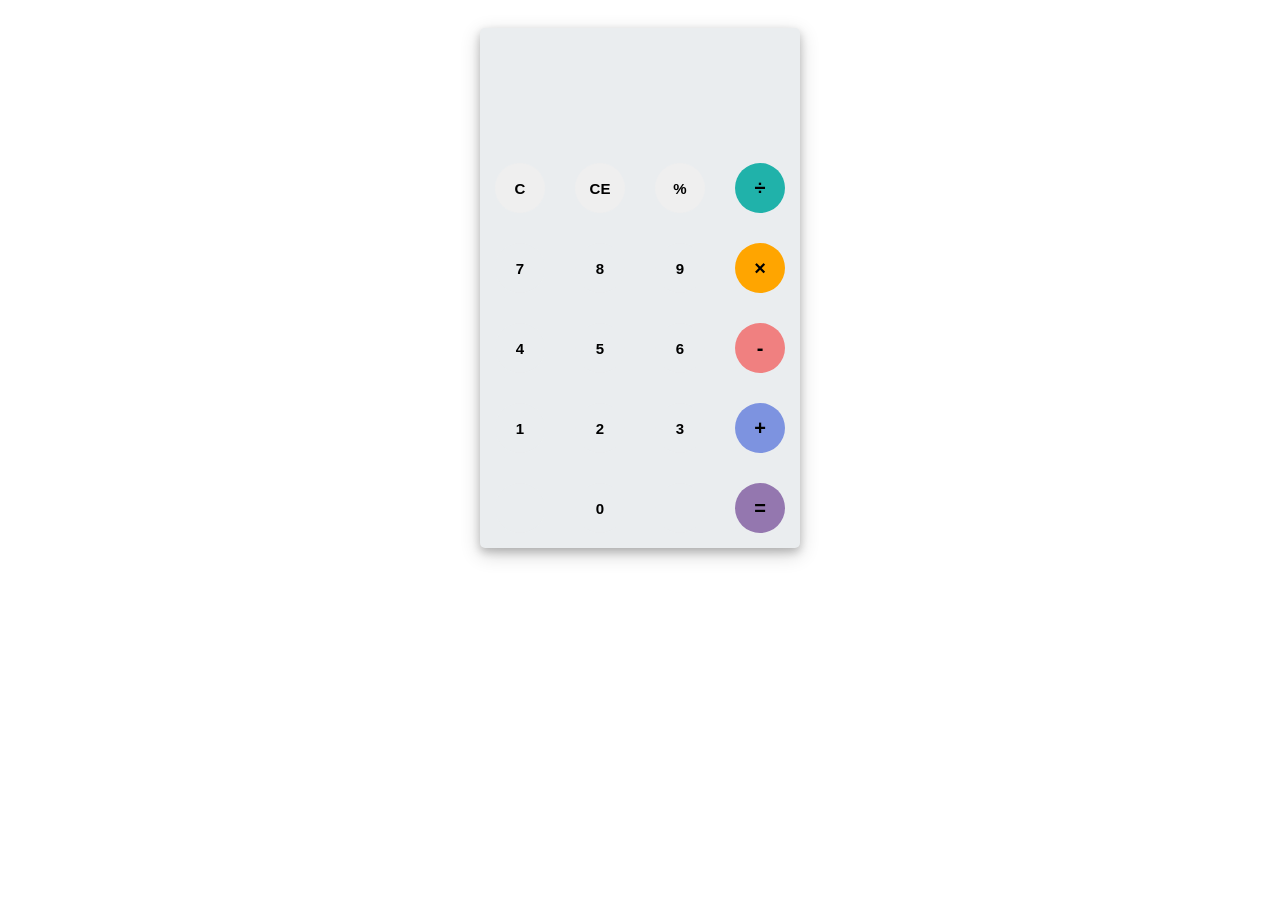
<file: Calculator/index.html>
<html>
	<head>
		<link rel="stylesheet" type="text/css" href="style.css">
		
		<title>A simple calculator</title>
	</head>
	<body>
		<div id="container">
			<div id="calculator">
				<div id="result">
					<div id="history">
						<p id="history-value"></p>
					</div>
					<div id="output">
						<p id="output-value"></p>
					</div>
				</div>
				<div id="keyboard">
					<button class="operator" id="clear">C</button>
					<button class="operator" id="backspace">CE</button>
					<button class="operator" id="%">%</button>
					<button class="operator" id="/">&#247;</button>
					<button class="number" id="7">7</button>
					<button class="number" id="8">8</button>
					<button class="number" id="9">9</button>
					<button class="operator" id="*">&times;</button>
					<button class="number" id="4">4</button>
					<button class="number" id="5">5</button>
					<button class="number" id="6">6</button>
					<button class="operator" id="-">-</button>
					<button class="number" id="1">1</button>
					<button class="number" id="2">2</button>
					<button class="number" id="3">3</button>
					<button class="operator" id="+">+</button>
					<button class="empty" id="empty"></button>
					<button class="number" id="0">0</button>
					<button class="empty" id="empty"></button>
					<button class="operator" id="=">=</button>
				</div>
			</div>
		</div>
		<script src="script.js"></script>
	</body>
</html>
</file>
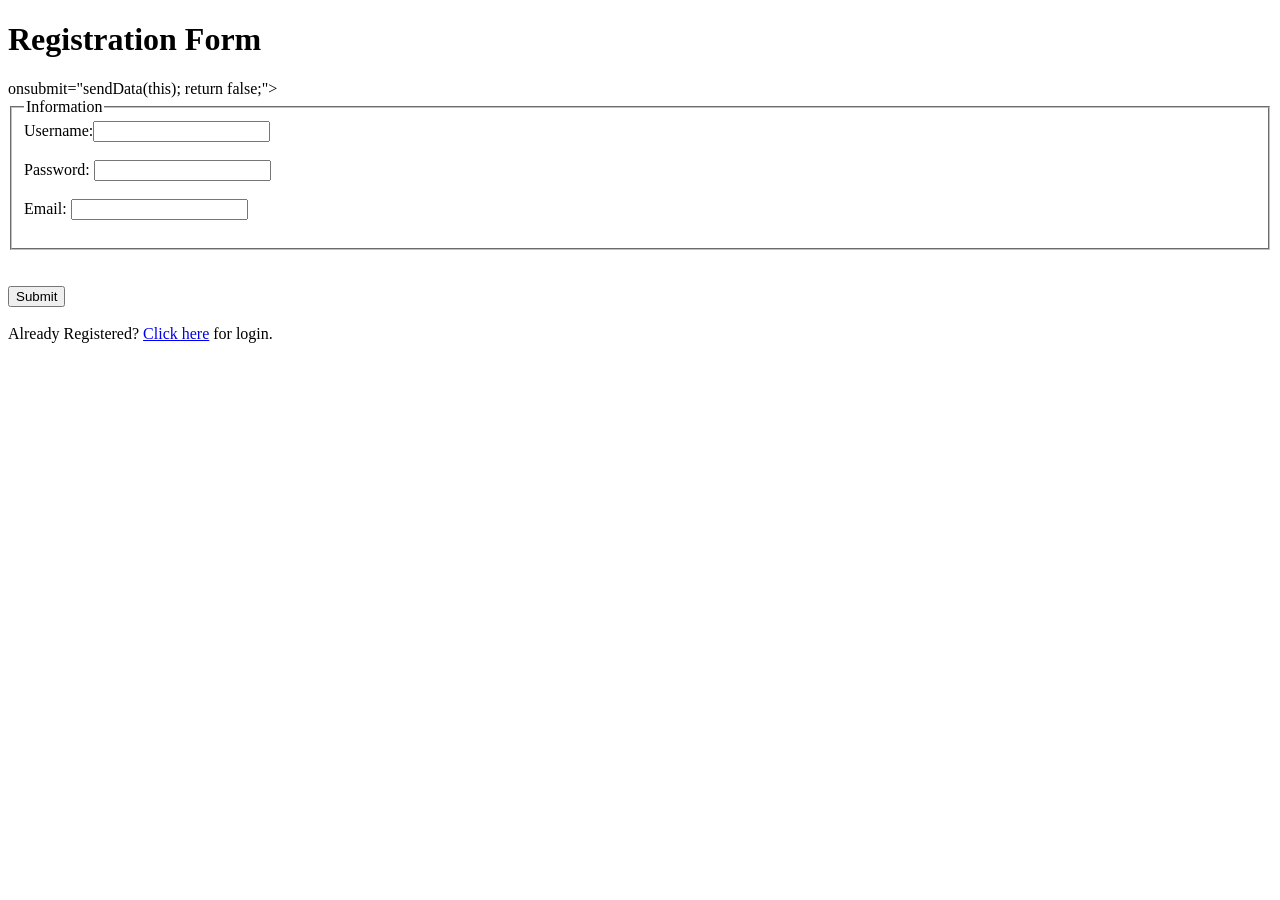
<file: Chat App/Registration Form.html>
<!DOCTYPE html>
<html>
<head>
	<meta charset="utf-8">
	<title>Registration Form</title>
</head>
<body>

	<h1>Registration Form</h1>
	
<form action="Registration_Form.php" method= "post">
   onsubmit="sendData(this); return false;">

		
		<fieldset>
		<legend>Information</legend>
		Username:<input type ="text" name="Username">
		<br>
		<br>
		Password: <input type= "Password" name="Password">
		<br>
		<br>
		Email:
		<input type="Email" id="Email" name="Email">
		<br>
		<br>
		
		</fieldset>
		<br><br>
		
		<input type="Submit" name="Submit" value="Submit">

	</form>
	<br>
 Already Registered? <a href="Login.php">Click here</a> for login.

</body>
</html>
</file>
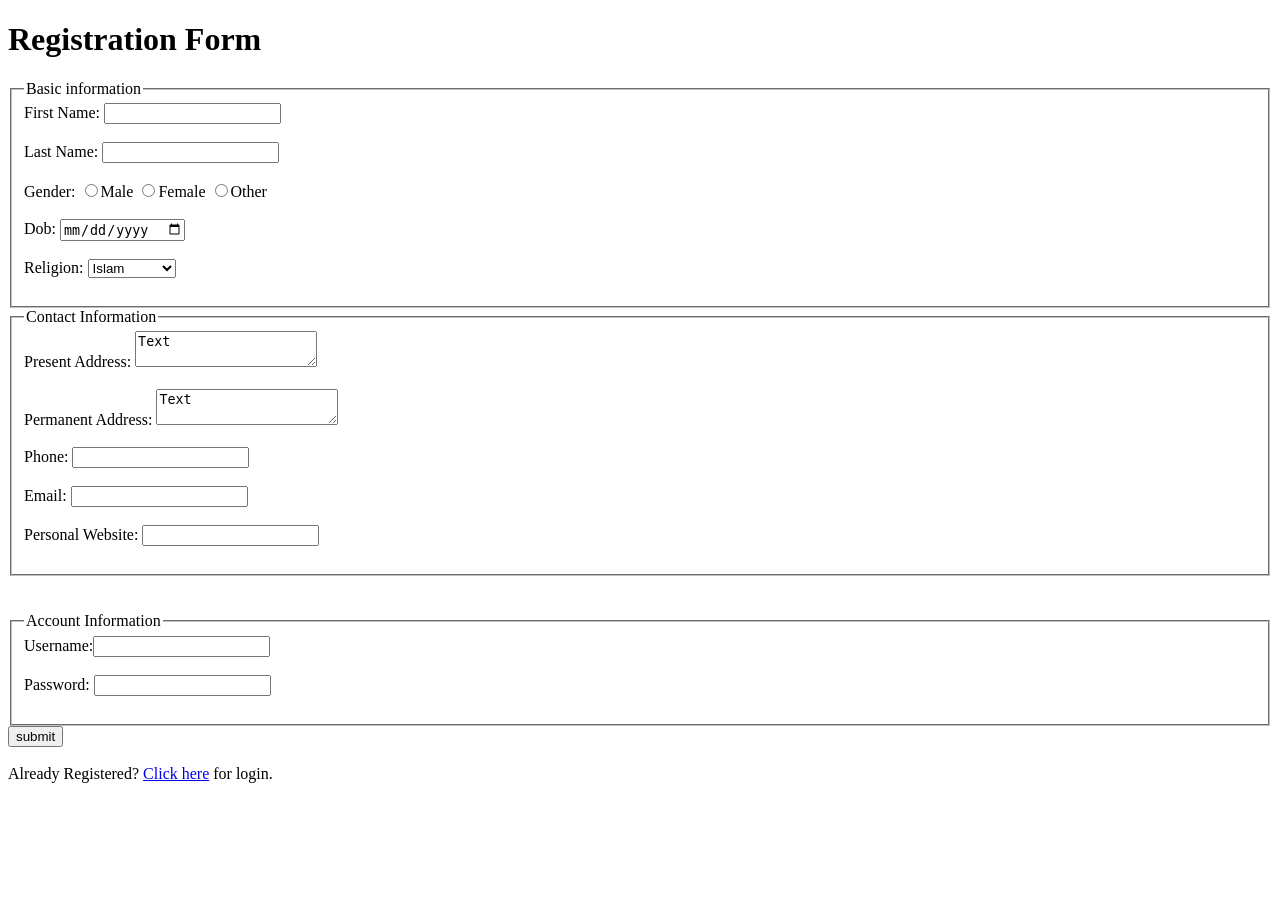
<file: File IO/Registration_Form v1.html>
<!DOCTYPE html>
<html>
<head>
	<meta charset="utf-8">
	<title>Registration Form</title>
</head>
<body>


	<h1>Registration Form</h1>
	<form action="Reg Form.php" method= "post">

		<fieldset>
		<legend>Basic information </legend>
		
			First Name: <input type="text" name="firstname">
			<br>
			<br>
			Last Name: <input type="text" name="lastname">
			<br>
			<br>

			Gender: 
			<input type="radio" name="gender" value="male">Male
			<input type="radio" name="gender" value="female">Female
			<input type="radio" name="gender" value="other">Other
			<br>
			<br>
			
			Dob:
			<input type="date"  name="Dob">
			<br>
			<br>
			Religion: 
			<select name="Religion">
				<option value="Islam">Islam</option>
				<option value="Hindu">Hindu</option>
				<option value="Christianity">Christianity</option>
				<option value="Others">Others</option>
			</select>

			<br>
			<br>			
		</fieldset>
		<fieldset>
		<legend>Contact Information</legend>
		Present Address: 
		<textarea  name="PresentAddress">Text</textarea>
		<br>
		<br>
		Permanent Address: 
		<textarea  name="PermanentAddress">Text</textarea>
		<br>
		<br>
		Phone:
		<input type="tel" id="phone" name="phone" >
		<br>
		<br>
		Email:
		<input type="Email" id="Email" name="Email">
		<br>
		<br>
		Personal Website:
		<input type="url"  name="PersonalWebsite">
		<br>
		<br>
		</fieldset>
		<br><br>
		<fieldset>
		<legend>Account Information</legend>
		Username:<input type ="text" name="Username">
		<br>
		<br>
		Password: <input type= "Password" name="Password">
		<br>
		<br>
	
		</fieldset>
		<input type="submit" name="submit" value="submit">

	</form>
	<br>
 Already Registered? <a href="Login.php">Click here</a> for login.

</body>
</html>
</file>
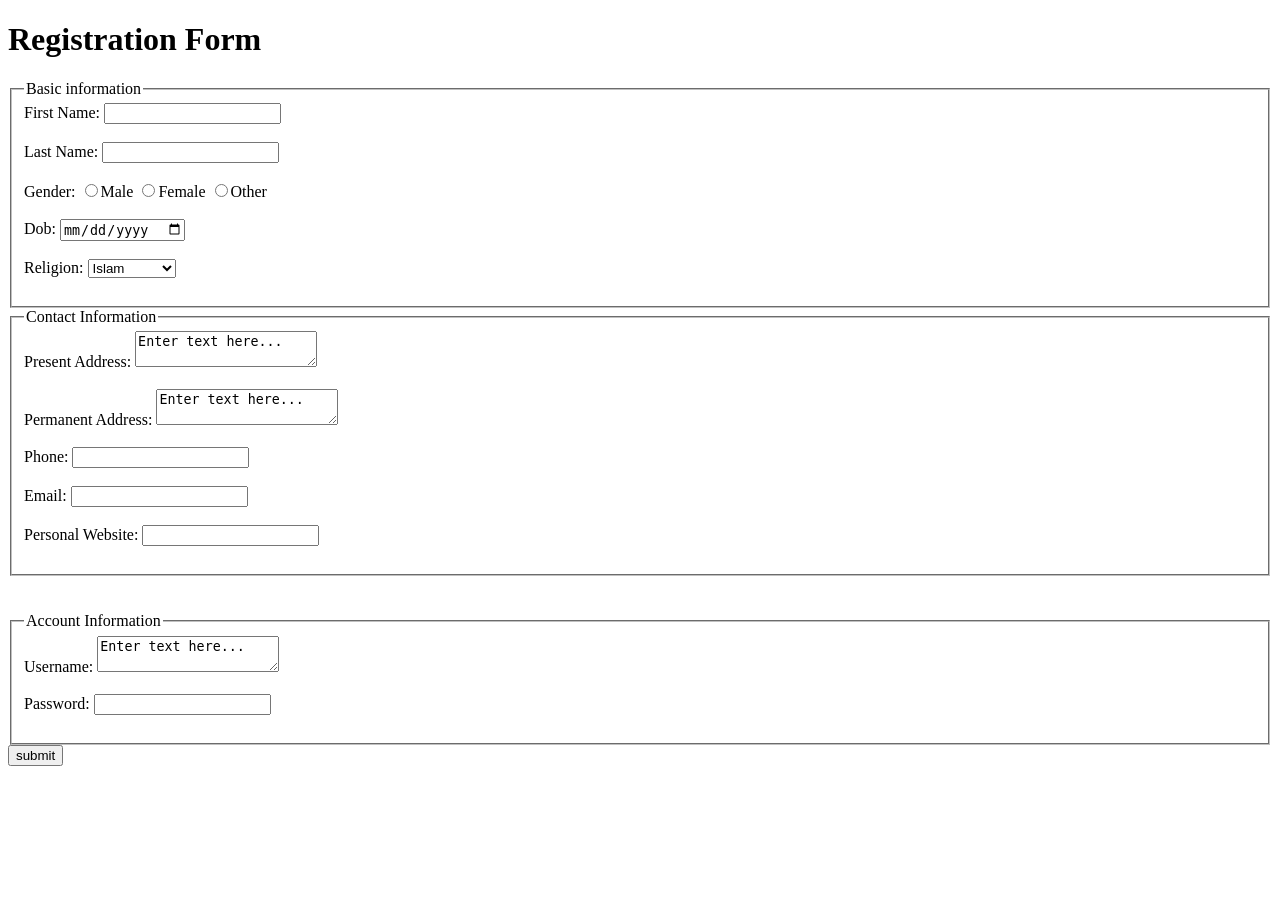
<file: Form-Submission/Registration_Form v1.html>
<!DOCTYPE html>
<html>
<head>
	<meta charset="utf-8">
	<title>Lab Task</title>
</head>
<body>


	<h1>Registration Form</h1>
	<form action="Registration Form.php" method= "post">

		<fieldset>
		<legend>Basic information </legend>
		
			First Name: <input type="text" name="firstname">
			<br>
			<br>
			Last Name: <input type="text" name="lastname">
			<br>
			<br>

			Gender: 
			<input type="radio" name="gender" value="male">Male
			<input type="radio" name="gender" value="female">Female
			<input type="radio" name="gender" value="other">Other
			<br>
			<br>
			
			Dob:
			<input type="date"  name="Dob">
			<br>
			<br>
			Religion: 
			<select name="Religion">
				<option value="Islam">Islam</option>
				<option value="Hindu">Hindu</option>
				<option value="Christianity">Christianity</option>
				<option value="Others">Others</option>
			</select>

			<br>
			<br>			
		</fieldset>
		<fieldset>
		<legend>Contact Information</legend>
		Present Address: 
		<textarea  name="Present Address" form="Registration_form">Enter text here...</textarea>
		<br>
		<br>
		Permanent Address: 
		<textarea  name="Permanent Address" form="Registration_form">Enter text here...</textarea>
		<br>
		<br>
		Phone:
		<input type="tel" id="phone" name="phone" >
		<br>
		<br>
		Email:
		<input type="Email" id="Email" name="Email">
		<br>
		<br>
		Personal Website:
		<input type="url"  name="Personal Website">
		<br>
		<br>
		</fieldset>
		<br><br>
		<fieldset>
		<legend>Account Information</legend>
		Username: 
		<textarea  name="Username" form="Registration_form">Enter text here...</textarea>
		<br>
		<br>
		Password: <input type= "Password" name="Password">
		<br>
		<br>
	
		</fieldset>
		<input type="submit" name="submit" value="submit">

	</form>

</body>
</html>
</file>
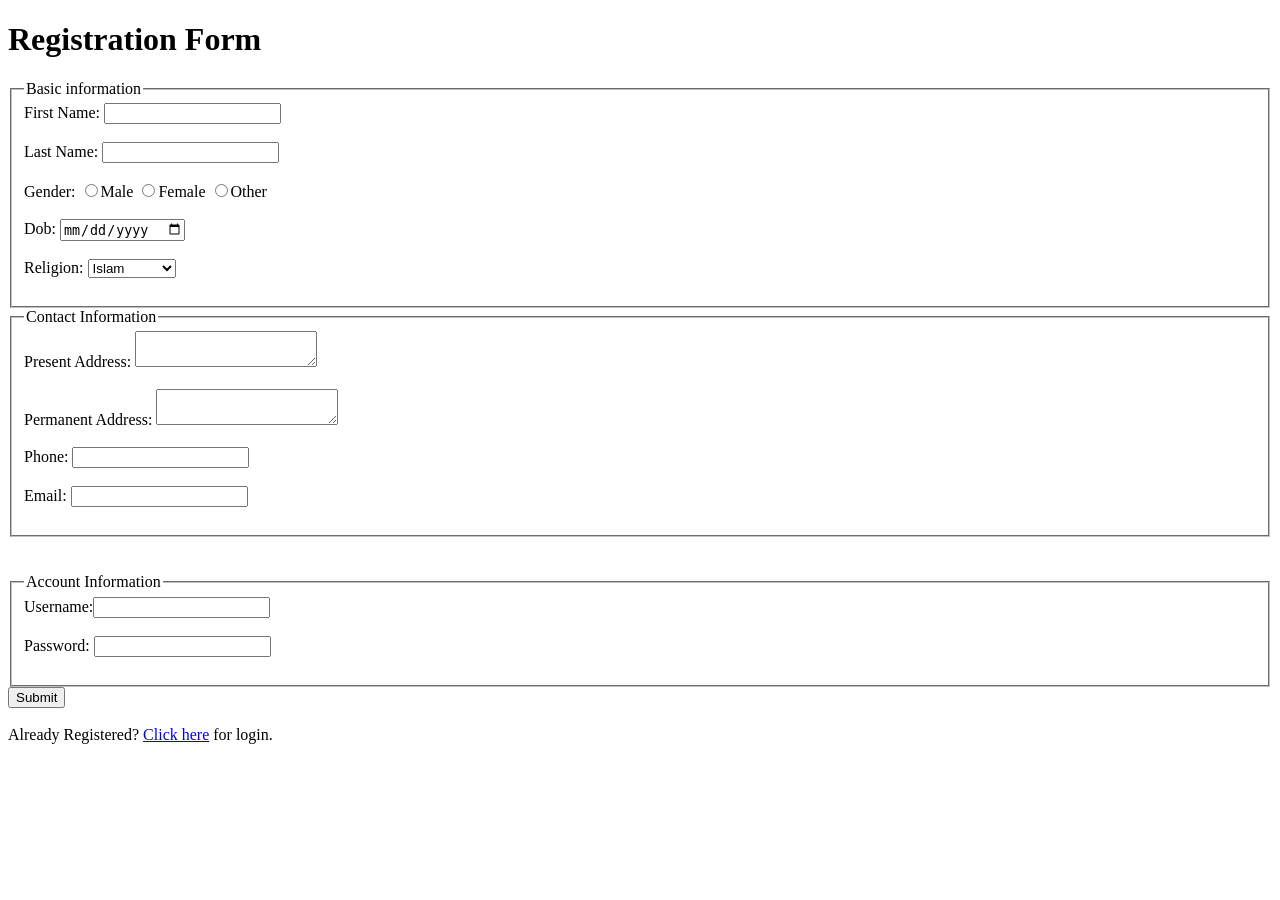
<file: mysql/Registration Form.html>
<!DOCTYPE html>
<html>
<head>
	<meta charset="utf-8">
	<title>Registration Form</title>
</head>
<body>
<form action="Registration_Form.php" method= "post">


	<h1>Registration Form</h1>
	

		<fieldset>
		<legend>Basic information </legend>
		
			First Name: <input type="text" name="Firstname">
			<br>
			<br>
			Last Name: <input type="text" name="Lastname">
			<br>
			<br>

			Gender: 
			<input type="radio" name="Gender" value="male">Male
			<input type="radio" name="Gender" value="female">Female
			<input type="radio" name="Gender" value="other">Other
			<br>
			<br>
			
			Dob:
			<input type="date"  name="Dob">
			<br>
			<br>
			Religion: 
			<select name="Religion">
				<option value="Islam">Islam</option>
				<option value="Hindu">Hindu</option>
				<option value="Christianity">Christianity</option>
				<option value="Others">Others</option>
			</select>

			<br>
			<br>			
		</fieldset>
		<fieldset>
		<legend>Contact Information</legend>
		Present Address: 
		<textarea  name="PresentAddress"></textarea>
		<br>
		<br>
		Permanent Address: 
		<textarea  name="PermanentAddress"></textarea>
		<br>
		<br>
		Phone:
		<input type="tel" id="Phone" name="Phone" >
		<br>
		<br>
		Email:
		<input type="Email" id="Email" name="Email">
		<br>
		<br>
		
		</fieldset>
		<br><br>
		<fieldset>
		<legend>Account Information</legend>
		Username:<input type ="text" name="Username">
		<br>
		<br>
		Password: <input type= "Password" name="Password">
		<br>
		<br>
	
		</fieldset>
		<input type="Submit" name="Submit" value="Submit">

	</form>
	<br>
 Already Registered? <a href="Login.php">Click here</a> for login.

</body>
</html>
</file>
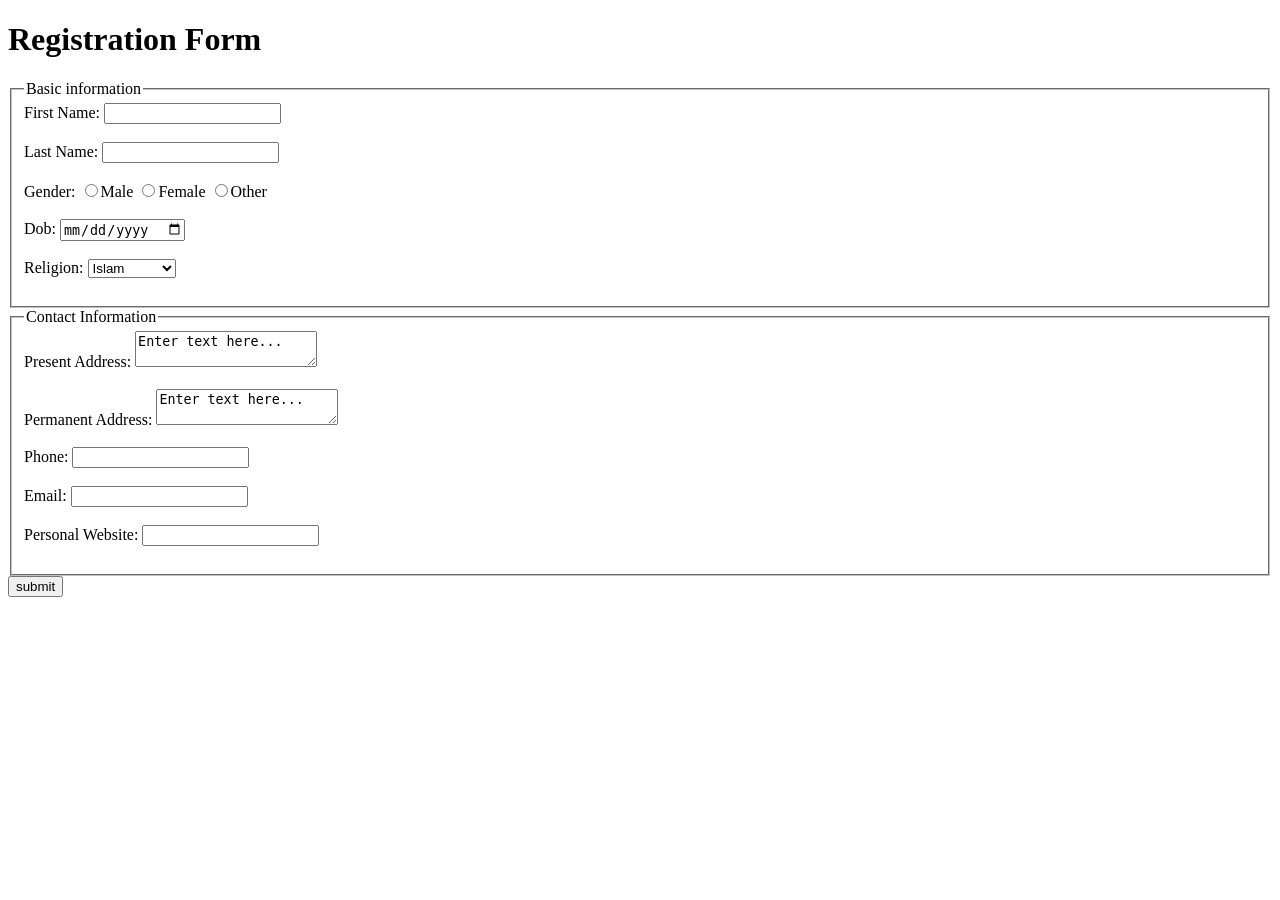
<file: New Folder/Registration_Form.html>
<!DOCTYPE html>
<html>
<head>
	<meta charset="utf-8">
	<title>Form Example</title>
</head>
<body>


	<h1>Registration Form</h1>

		<fieldset>
		<legend>Basic information </legend>
		
			First Name: <input type="text" name="firstname">
			<br>
			<br>
			Last Name: <input type="text" name="lastname">
			<br>
			<br>

			Gender: 
			<input type="radio" name="gender" value="male">Male
			<input type="radio" name="gender" value="female">Female
			<input type="radio" name="gender" value="other">Other
			<br>
			<br>
			
			Dob:
			<input type="date"  name="Dob">
			<br>
			<br>
			Religion: 
			<select name="Religion">
				<option value="Islam">Islam</option>
				<option value="Hindu">Hindu</option>
				<option value="Christianity">Christianity</option>
				<option value="Others">Others</option>
			</select>

			<br>
			<br>			
		</fieldset>
		<fieldset>
		<legend>Contact Information</legend>
		Present Address: 
		<textarea  name="Present Address" form="Registration_form">Enter text here...</textarea>
		<br>
		<br>
		Permanent Address: 
		<textarea  name="Permanent Address" form="Registration_form">Enter text here...</textarea>
		<br>
		<br>
		Phone:
		<input type="tel" id="phone" name="phone" pattern="[0-9]{3}-[0-9]{8}">
		<br>
		<br>
		Email:
		<input type="Email" id="Email" name="Email">
		<br>
		<br>
		Personal Website:
		<input type="url"  name="Personal Website">
		<br>
		<br>
		</fieldset>
		<input type="submit" name="submit" value="submit">

	</form>

</body>
</html>
</file>
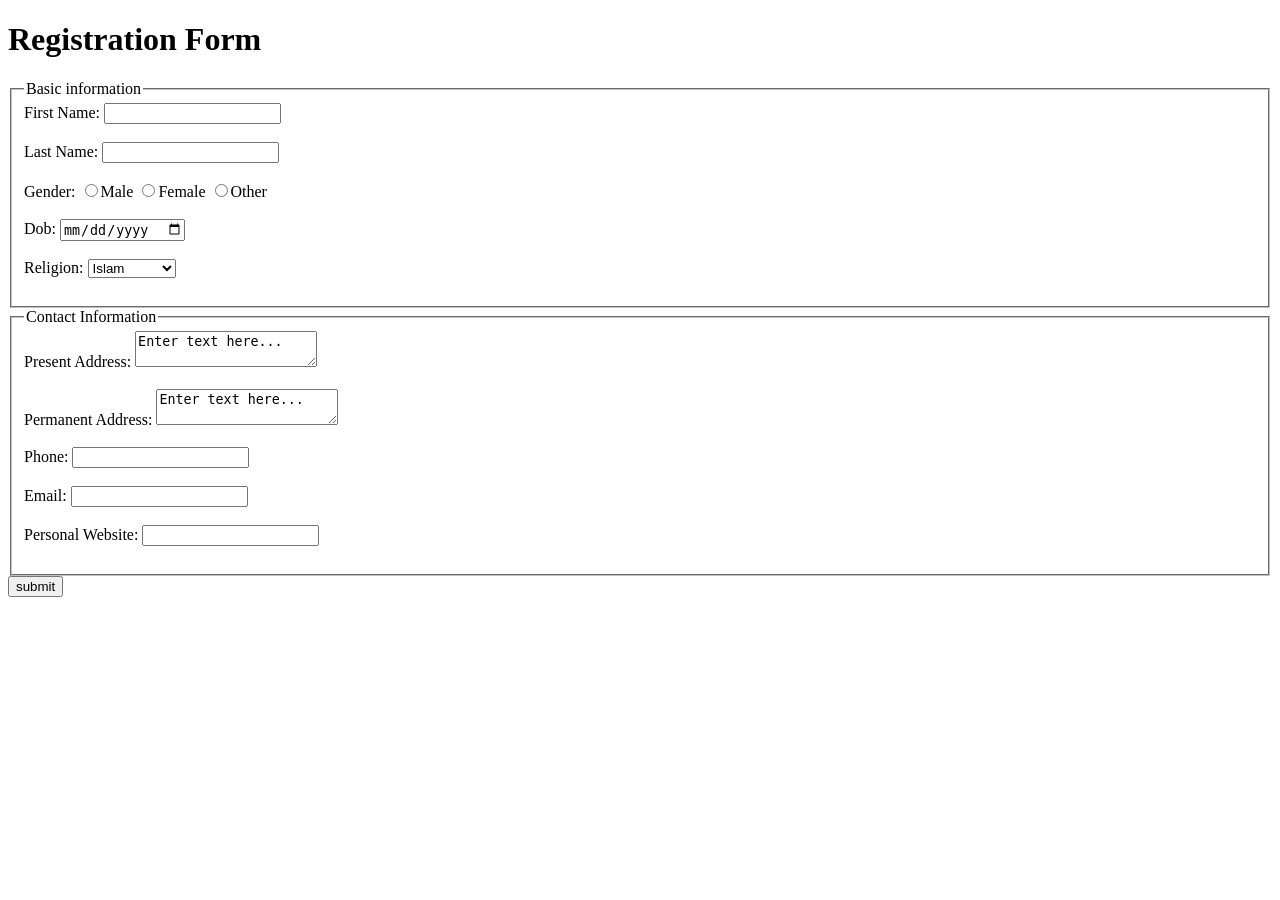
<file: Registration-form/Registration_Form.html>
<!DOCTYPE html>
<html>
<head>
	<meta charset="utf-8">
	<title>Form Example</title>
</head>
<body>


	<h1>Registration Form</h1>

		<fieldset>
		<legend>Basic information </legend>
		
			First Name: <input type="text" name="firstname">
			<br>
			<br>
			Last Name: <input type="text" name="lastname">
			<br>
			<br>

			Gender: 
			<input type="radio" name="gender" value="male">Male
			<input type="radio" name="gender" value="female">Female
			<input type="radio" name="gender" value="other">Other
			<br>
			<br>
			
			Dob:
			<input type="date"  name="Dob">
			<br>
			<br>
			Religion: 
			<select name="Religion">
				<option value="Islam">Islam</option>
				<option value="Hindu">Hindu</option>
				<option value="Christianity">Christianity</option>
				<option value="Others">Others</option>
			</select>

			<br>
			<br>			
		</fieldset>
		<fieldset>
		<legend>Contact Information</legend>
		Present Address: 
		<textarea  name="Present Address" form="Registration_form">Enter text here...</textarea>
		<br>
		<br>
		Permanent Address: 
		<textarea  name="Permanent Address" form="Registration_form">Enter text here...</textarea>
		<br>
		<br>
		Phone:
		<input type="tel" id="phone" name="phone" pattern="[0-9]{3}-[0-9]{8}">
		<br>
		<br>
		Email:
		<input type="Email" id="Email" name="Email">
		<br>
		<br>
		Personal Website:
		<input type="url"  name="Personal Website">
		<br>
		<br>
		</fieldset>
		<input type="submit" name="submit" value="submit">

	</form>

</body>
</html>
</file>
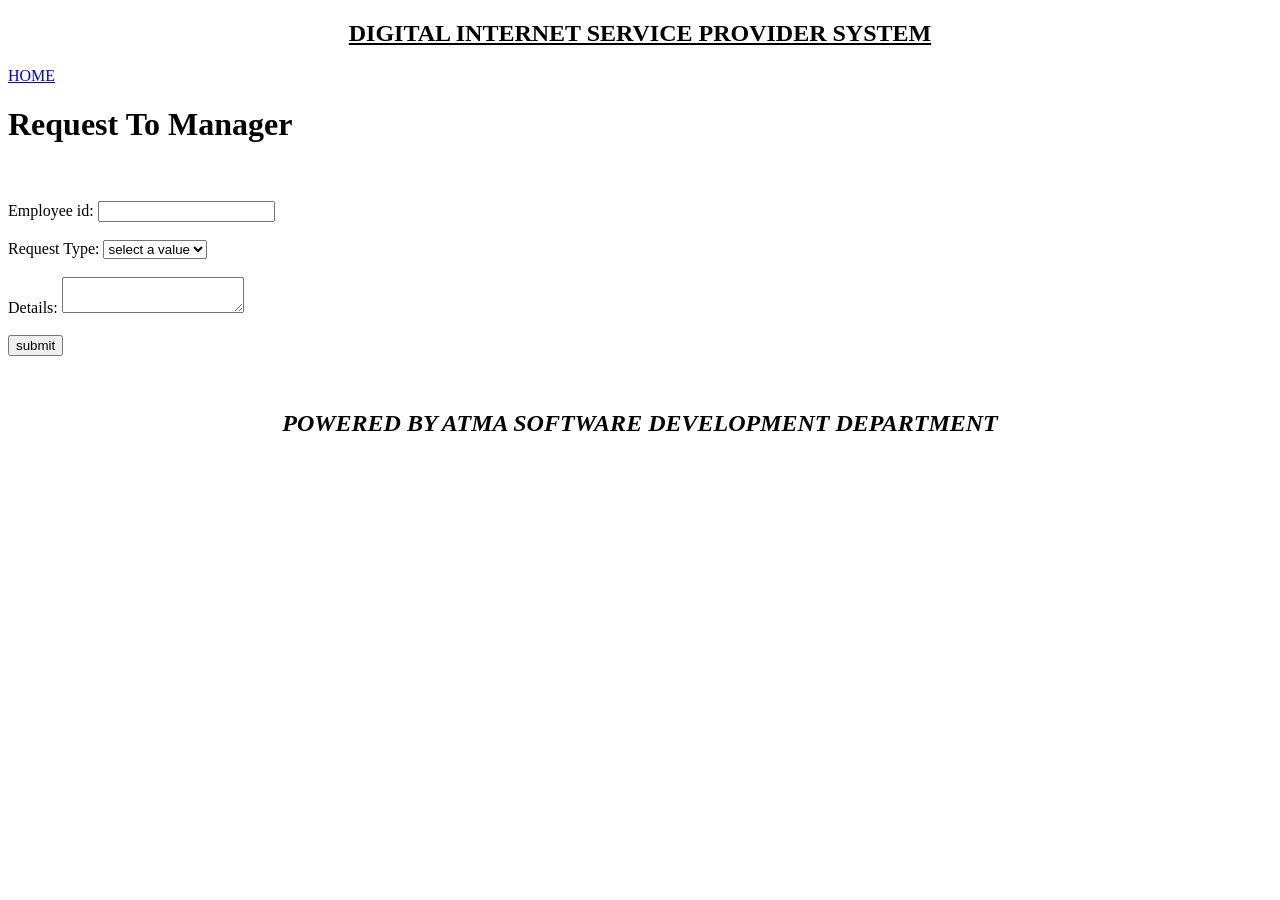
<file: Final Project (Internet Service Provider)/Lineman/Controller/Request.html>
<!DOCTYPE html>
<!-- saved from url=(0047)http://localhost/Lineman/Controller/Request.php -->
<html><head><meta http-equiv="Content-Type" content="text/html; charset=UTF-8"></head><body><h2 style="text-align:center;"><u> DIGITAL INTERNET SERVICE PROVIDER SYSTEM </u></h2>

	
	<title>Request</title>
	
	
<form name="jsform"  action='../Controller/Request.php' method= "post" onsubmit="return isValid(this);">
<a href="../View/Home.php">HOME</a>
	<h1>	Request To Manager </h1>
            <br>
			<br>
			
			Employee id:
			<input type="text" name="Employeeid">
			<br>
			<br>
			Request Type: 
			<select name="Request">
				<option value="">select a value</option>
				<option value="Salary">Salary</option>
				<option value="Want to Leave">Leave</option>
				<option value="Vacation">Vacation</option>
				<option value="Others">Others</option>
			</select>

			<br>
			<br>	
            Details: 
		<textarea name="Details"></textarea>
	
			<br>
			<br>
			<input type="submit" name="submit" value="submit">

     </form>

<p id="msg"></p>
  <script>
    function isValid(jsform)
    {
      const Employeeid= jsform.Employeeid.value;
      const Request= jsform.Request.value;
       const Details= jsform.Details.value;
      if (Employeeid === "" || Request === ""|| Details === "") {
        document.getElementById("msg").innerHTML = "Please fill up the form properly";
        return false;
      }
      return true;
    }
  </script>
<br>




<h2 style="text-align:center;"><i> POWERED BY ATMA SOFTWARE DEVELOPMENT DEPARTMENT </i></h2></body></html>
</file>
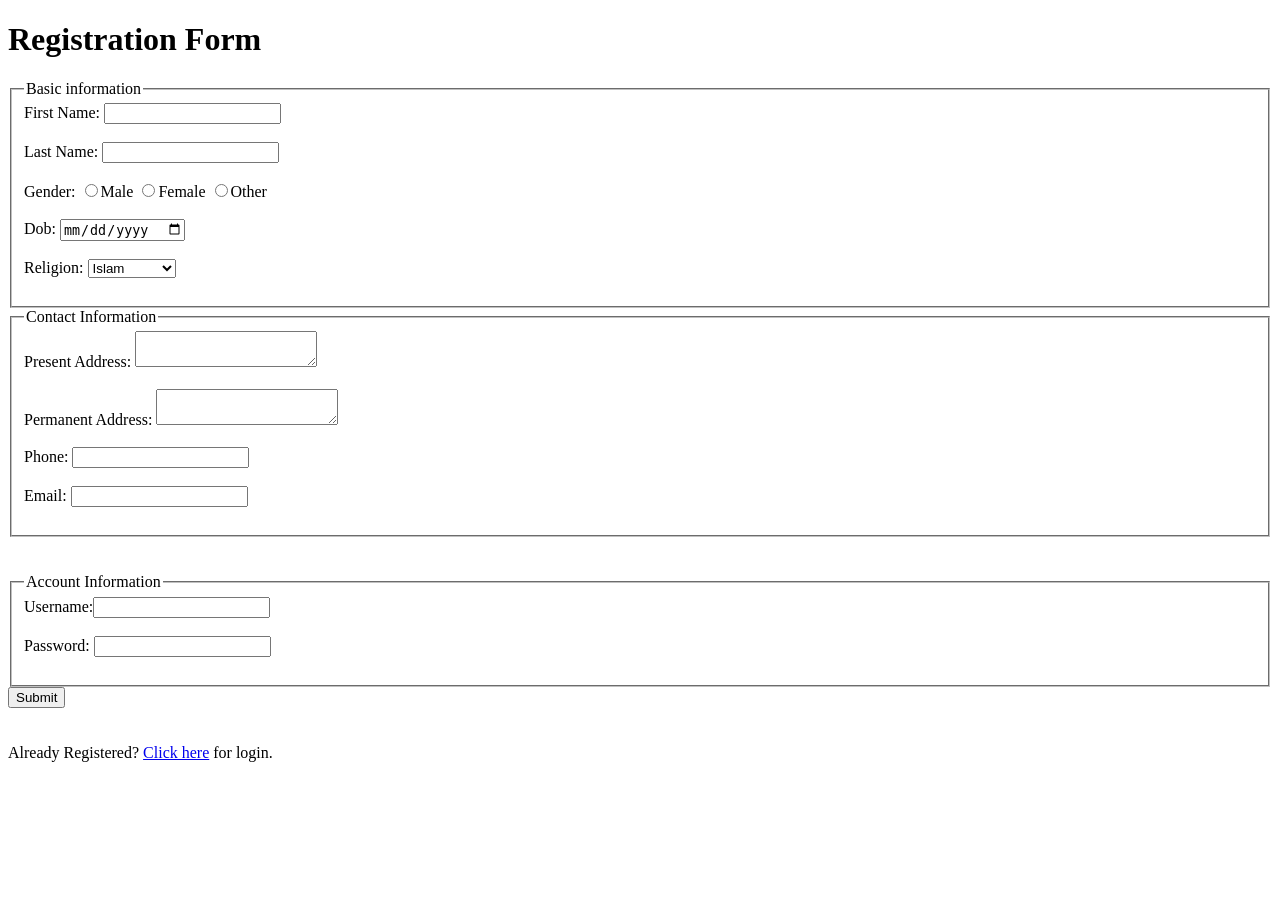
<file: Final Project (Internet Service Provider)/Lineman/View/Registration Form.html>
<!DOCTYPE html>
<html>
<head>
	<meta charset="utf-8">
	<title>Registration Form</title>
	<style>
		#msg { 
              color: red;
		}
	</style>
</head>
<body>
<form name="jsform"  action='../Controller/Registration_Form.php' method= "post" onsubmit="return isValid(this);">


	<h1>Registration Form</h1>
	

		<fieldset>
		<legend>Basic information </legend>
		
			First Name: <input type="text" name="Firstname">
			<br>
			<br>
			Last Name: <input type="text" name="Lastname">
			<br>
			<br>

			Gender: 
			<input type="radio" name="Gender" value="male">Male
			<input type="radio" name="Gender" value="female">Female
			<input type="radio" name="Gender" value="other">Other
			<br>
			<br>
			
			Dob:
			<input type="date"  name="Dob">
			<br>
			<br>
			Religion: 
			<select name="Religion">
				<option value="Islam">Islam</option>
				<option value="Hindu">Hindu</option>
				<option value="Christianity">Christianity</option>
				<option value="Others">Others</option>
			</select>

			<br>
			<br>			
		</fieldset>
		<fieldset>
		<legend>Contact Information</legend>
		Present Address: 
		<textarea  name="PresentAddress"></textarea>
		<br>
		<br>
		Permanent Address: 
		<textarea  name="PermanentAddress"></textarea>
		<br>
		<br>
		Phone:
		<input type="tel" id="Phone" name="Phone" >
		<br>
		<br>
		Email:
		<input type="Email" id="Email" name="Email">
		<br>
		<br>
		
		</fieldset>
		<br><br>
		<fieldset>
		<legend>Account Information</legend>
		Username:<input type ="text" name="Username">
		<br>
		<br>
		Password: <input type= "Password" name="Password">
		<br>
		<br>
	
		</fieldset>
		<input type="Submit" name="Submit" value="Submit">
        <br>
        <br>
	</form>
	<n id="msg"> </n>
	<script>
		function isValid(jsform)
		{   const Firstname= jsform.Firstname.value;
		    const Lastname= jsform.Lastname.value;
		    const Gender= jsform.Gender.value;
		    const Dob= jsform.Dob.value;  
		    const Religion= jsform.Religion.value;
		    const PresentAddress = jsform.PresentAddress.value;
		    const PermanentAddress= jsform.PermanentAddress.value;
		    const Phone= jsform.Phone.value;
		    const Email= jsform.Email.value;
			const Username= jsform.Username.value;
			const Password= jsform.Password.value;
			
			if (Firstname === ""||Lastname === ""||Gender === ""||Dob === ""||Religion === ""||PresentAddress === ""||PermanentAddress === ""||Phone === ""||Email === ""||Username === "" || Password === "" ) {
				document.getElementById("msg").innerHTML = "Please submit again properly";
				return false;
			}
			return true;
		}
	</script> 
	<br>
 Already Registered? <a href='../View/Login.php'>Click here</a> for login.

</body>
</html>
</file>
<file: Calculator/style.css>
#calculator{
	width: 320px;
	height: 520px;
	background-color: #eaedef;
	margin: 0 auto;
	top: 20px;
	position: relative;
	border-radius: 5px;
	box-shadow: 0 4px 8px 0 rgba(0, 0, 0, 0.2), 0 6px 20px 0 rgba(0, 0, 0, 0.19);
}
#result{
	height: 120px;
}
#history{
	text-align: right;
	height: 20px;
	margin: 0 20px;
	padding-top: 20px;
	font-size: 15px;
	color: #919191;
}
#output{
	text-align: right;
	height: 60px;
	margin: 10px 20px;
	font-size: 30px;
}
#keyboard{
	height: 400px;
}
.operator, .number, .empty{
	width: 50px;
	height: 50px;
	margin: 15px;
	float: left;
	border-radius: 50%;
	border-width: 0;
	font-weight: bold;
	font-size: 15px;
}
.number, .empty{
	background-color: #eaedef;
}
.number, .operator{
	cursor: pointer;
}
.operator:active, .number:active{
	font-size: 13px;
}
.operator:focus, .number:focus, .empty:focus{
	outline: 0;
}
button:nth-child(4){
	font-size: 20px;
	background-color: #20b2aa;
}
button:nth-child(8){
	font-size: 20px;
	background-color: #ffa500;
}
button:nth-child(12){
	font-size: 20px;
	background-color: #f08080;
}
button:nth-child(16){
	font-size: 20px;
	background-color: #7d93e0;
}
button:nth-child(20){
	font-size: 20px;
	background-color: #9477af;
}
</file>
